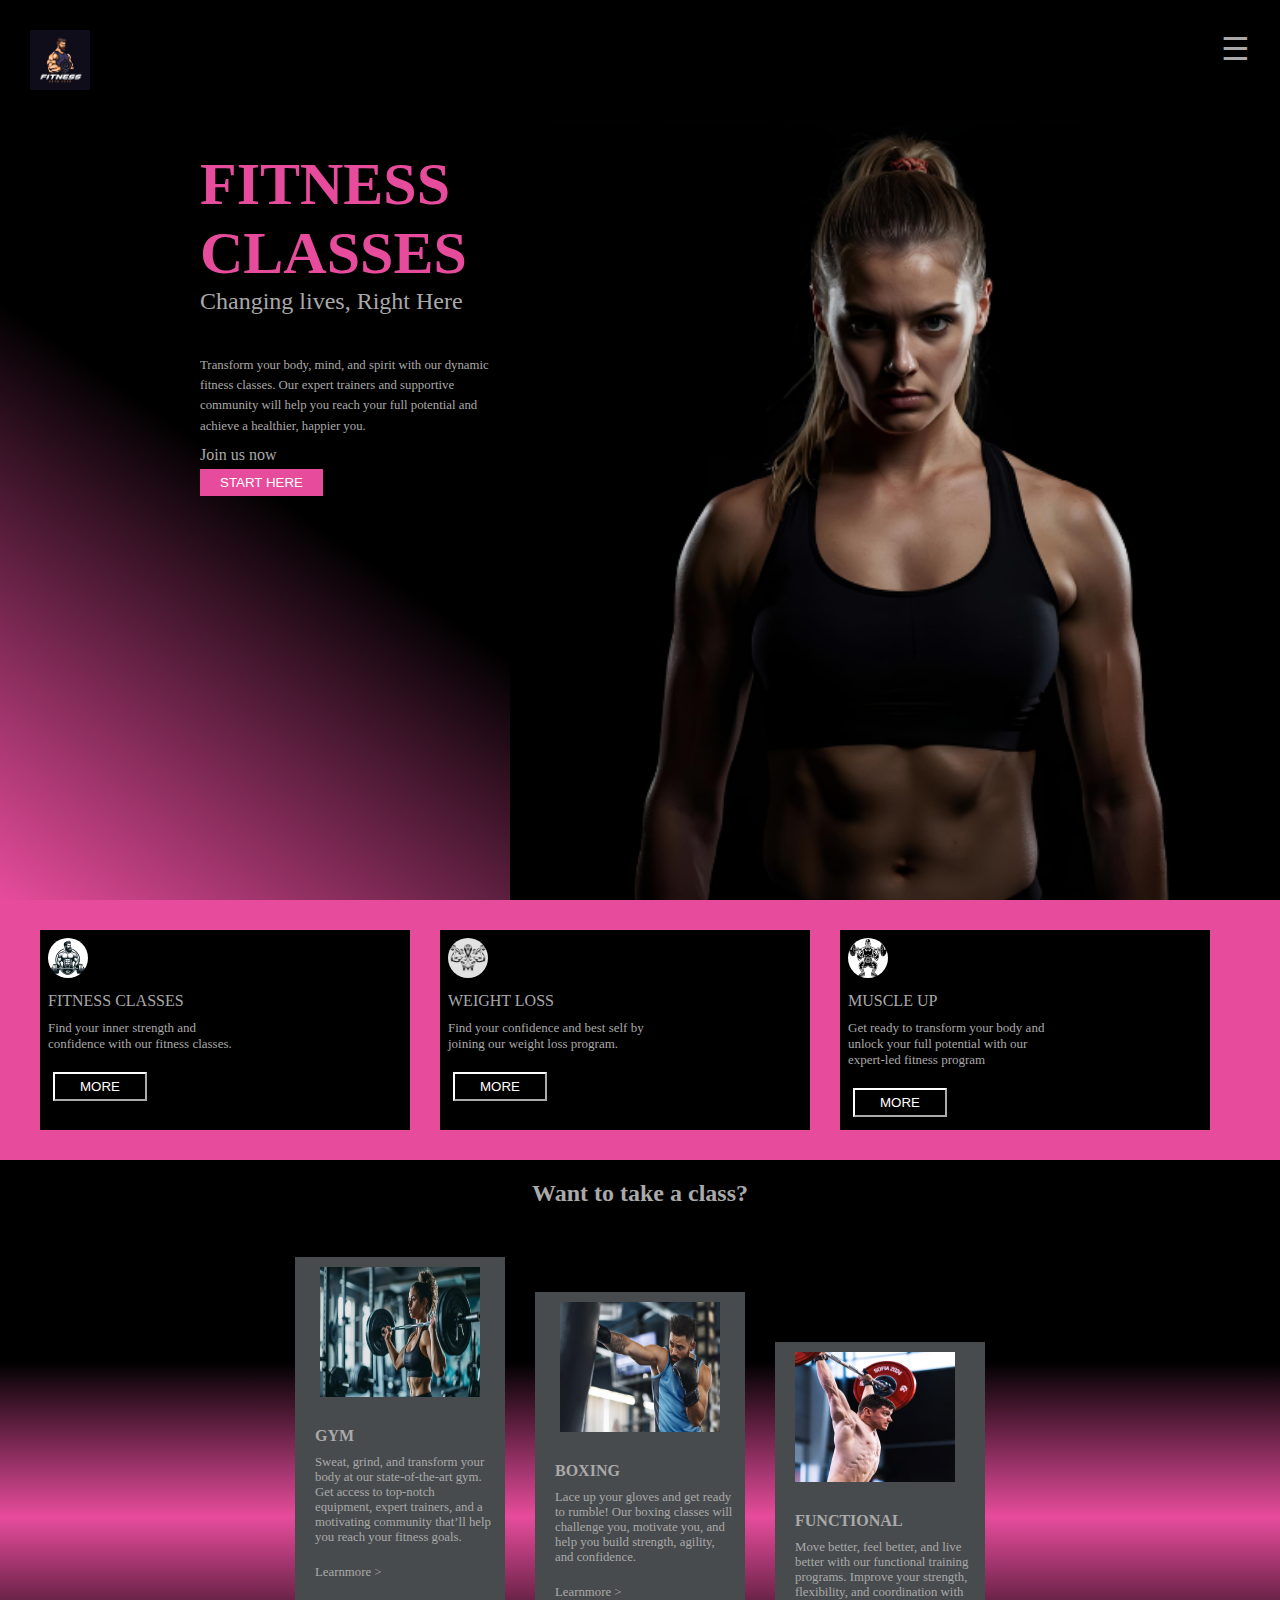
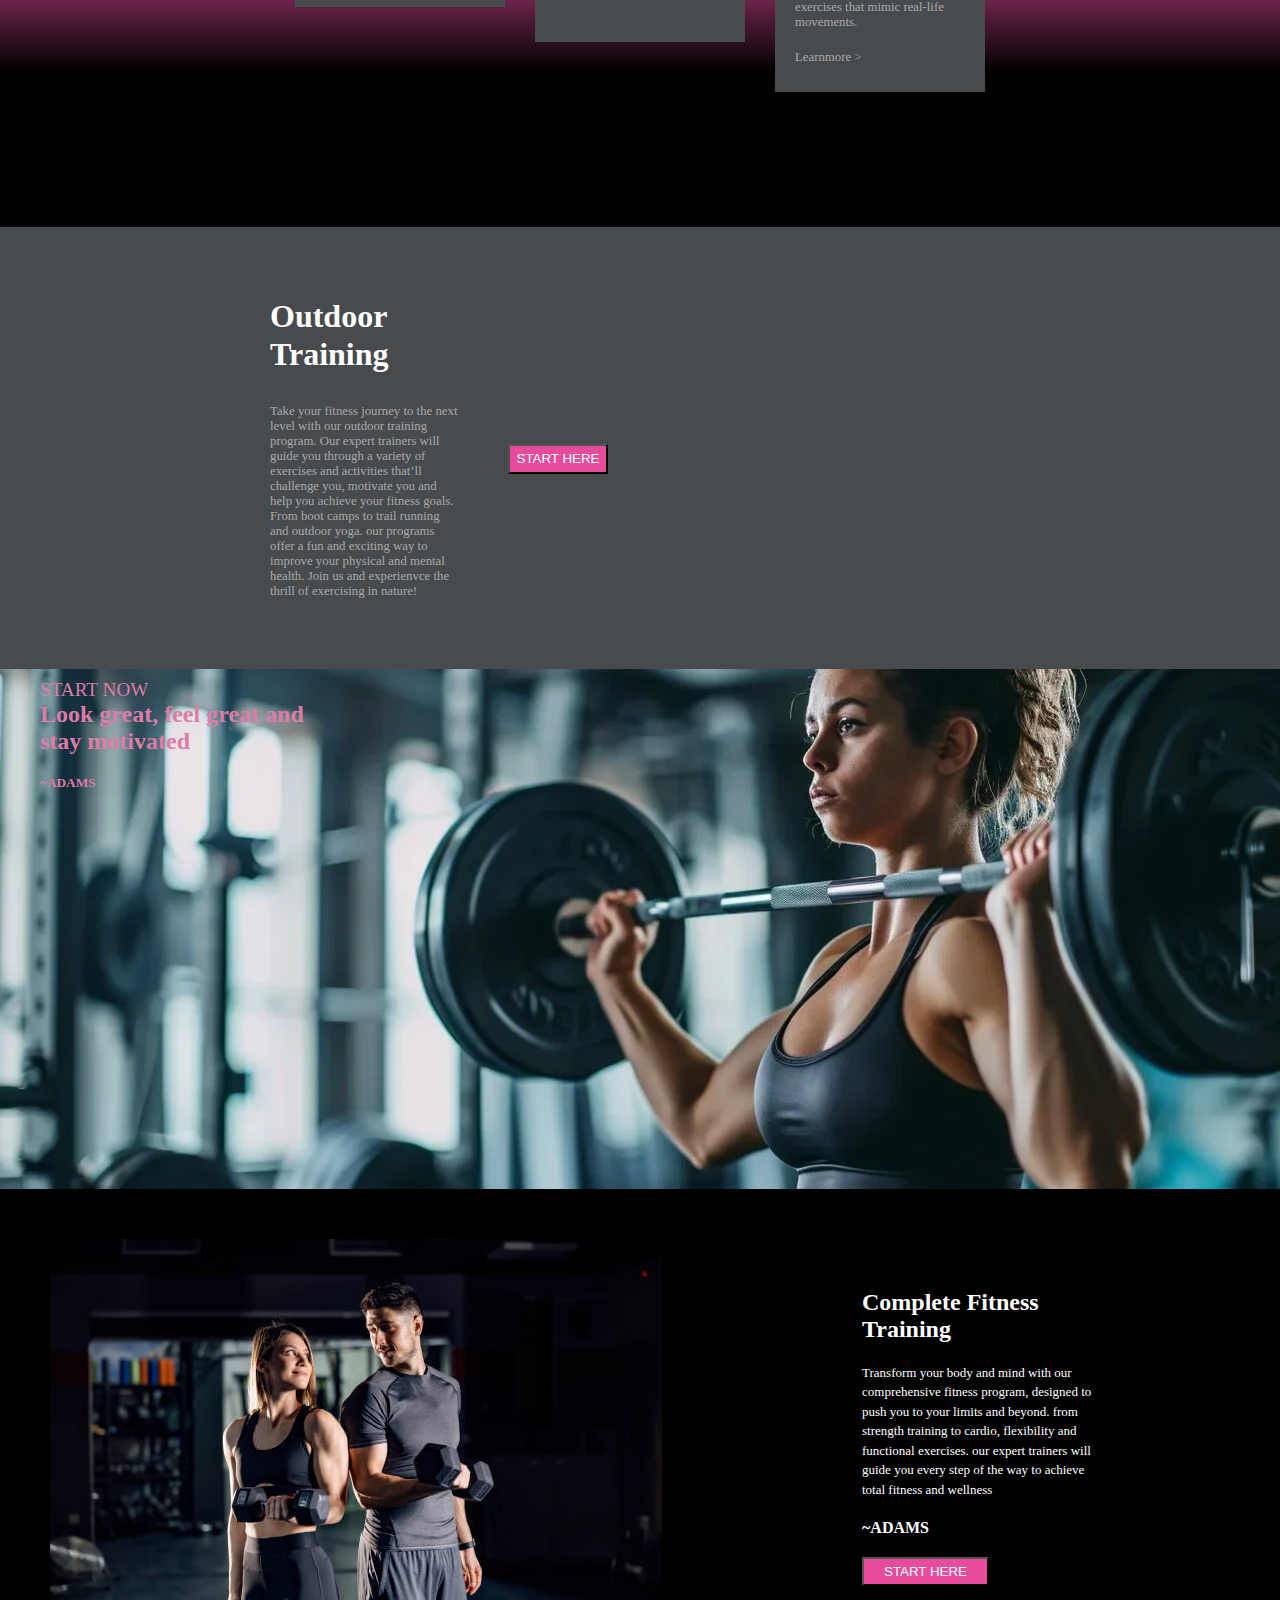
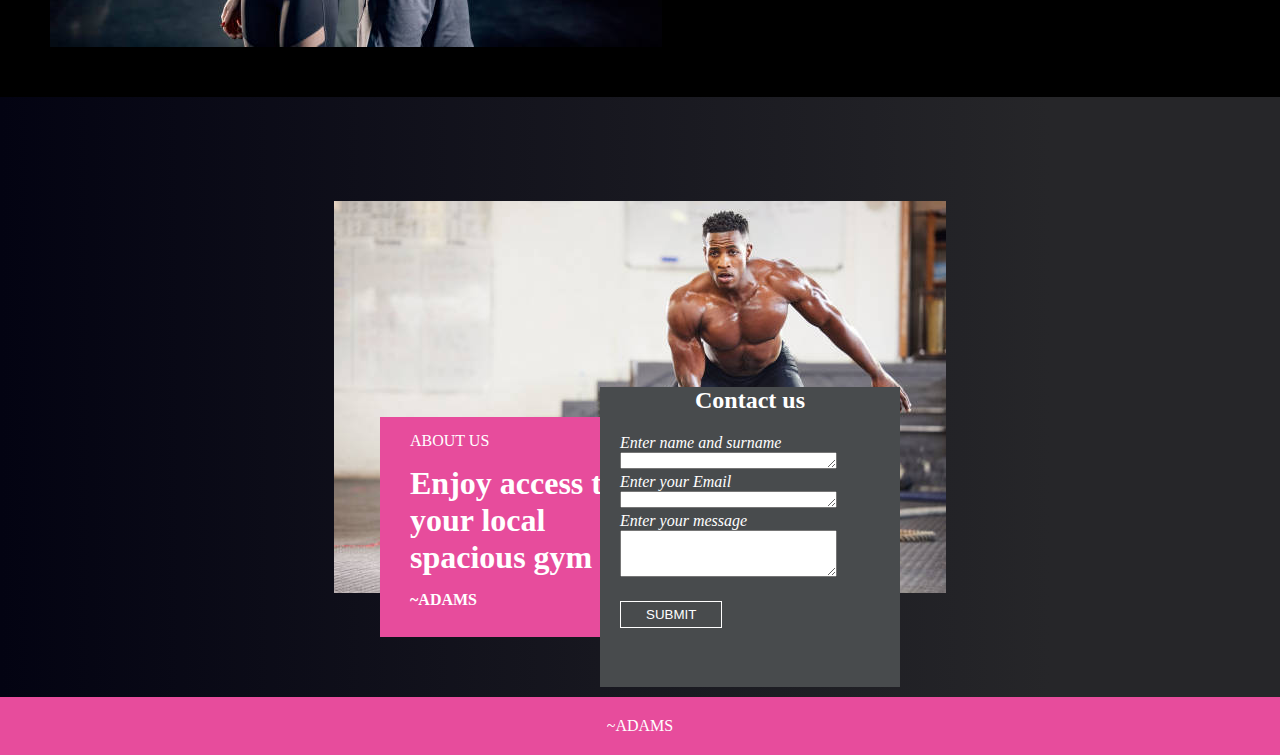
<file: index.html>
<!DOCTYPE html>
<html lang="en">
<head>
    <meta charset="UTF-8">
    <meta name="viewport" content="width=device-width, initial-scale=1.0">
    <title>Gym Website</title>
    <link rel="stylesheet" href="style.css">
</head>
<body>
    <!-- This is for the header -->
    <header> 
            <div class="logo"> <img src="images/gym.png" alt="Gym Logo" > <span >&#9776;</span> </div>
        <div class="allin">
      <div class="container">
          <div class="firstheader">
        <div class="headbody"> <h1>FITNESS CLASSES </h1>
        <h2>Changing lives, Right Here</h2>
         <span class="aboutus"> Transform your body, mind, and spirit with our dynamic fitness classes.
         Our expert trainers and supportive community will help you reach your full potential and achieve a healthier, 
         happier you.</span></div>
        
        <article class="firsttext">
            Join us now
        </article>
    <button>START HERE</button>
    </div>  <img src="images/gymlady.png" alt="Gym Goer"></div>
        </div>
    </header>

    <!-- This is for the body article -->
    <article class="bodyarticle"> 
        <div class="firstarticle"> <img src="images/firstgymlogo.png">
        <h4> FITNESS CLASSES </h4>
    <span>Find your inner strength and confidence with our fitness classes. </span>
<button>MORE</button></div>
    <div class="secondarticle"> <img src="images/secondgymlogo.png">
        <h4> WEIGHT LOSS </h4>
    <span>Find your confidence and best self by joining our weight loss program. </span>
<button>MORE</button></div>
 <div class="thirdarticle"> <img src="images/thirdgymlogo.png">
        <h4>MUSCLE UP </h4>
    <span>Get ready to transform your body and unlock your full potential with our expert-led fitness program </span>
<button>MORE</button></div>
    </article>

    <!-- This is the area for the classes -->
    <h2 class="fresh2"> 
        Want to take a class? 
    </h2>
    <article class="learnarticle">
        <div class="firstlearn"> <img src="images/womanlifting.png">
        <h4>GYM</h4> <article>Sweat, grind, and transform your body at our state-of-the-art gym. Get access to top-notch equipment, 
            expert trainers, and a motivating community that’ll help you reach your fitness goals.</article>
            <a href="">Learnmore > </a> 
    </div>

    <div class="secondlearn"> <img src="images/manboxing.png">
        <h4>BOXING</h4>
         <article>Lace up your gloves and get ready to rumble! Our boxing classes will challenge you, motivate you, and help you build strength, agility, and confidence.
        </article>
            <a href="">Learnmore > </a> 
    </div>
    <div class="thirdlearn"> <img src="images/manlifting.png">
        <h4>FUNCTIONAL </h4>
         <article>Move better, feel better, and live better with our functional training programs. Improve your strength, flexibility, and coordination with exercises that mimic real-life movements.
        </article>
           <a href="">Learnmore > </a> 
    </div>
    </article>

    <!-- This is for the outdoor training session  -->

    <article class="outdoorarticle">
        <h2>Outdoor Training</h2><div class="container">
        <span> Take your fitness journey to the next level with our outdoor training program. Our expert trainers will guide you through
            a variety of exercises and activities that’ll challenge you, motivate you and help you achieve your fitness goals. 
            From boot camps to trail running and outdoor yoga. our programs offer a fun and exciting way to improve your physical and mental
            health. Join us and experienvce the thrill of exercising in nature! 
        </span>
        <button> START HERE </button></div>
    </article>

    <!-- This is for the start area  -->
    <div class="start2"> <div class="allimg">
       <div class="start"><span> START NOW </span>
    <h2>Look great, feel great and stay motivated </h2>
<h5>~ADAMS </h5></div> 
    </div>
    </div>

    <!-- This is the complete fitness Area -->

    <div class="completearea">
        <img src="images/manandwoman.png"> <div class="container">
        <span><h2>Complete Fitness Training </h2>
        <h6>Transform your body and mind with our comprehensive fitness program, designed to push you to your limits and beyond. from strength training to cardio, flexibility and functional exercises. our expert trainers will guide you
    every step of the way to achieve total fitness and wellness </h6></span>
    <h4>~ADAMS</h4>
    <button>START HERE </button></div>
    </div>

    <!-- This is the about us area -->
    <div class="firstfotter">
        <img src="images/completearea.png">
        <div class="aboutus2">
            <span>ABOUT US </span> <h3>Enjoy access to your local spacious gym </h3>
            <h4>~ADAMS</h4>
        </div>
        <address> <h2>Contact us </h2>
            <label for="names">Enter name and surname </label>
        <textarea name="names" id="names" rows="1" cols="25"> </textarea><br>

        <label for="email">Enter your Email </label>
        <textarea name="email" id="email" rows="1" cols="25"> </textarea><br>

        <label for="message">Enter your message </label>
        <textarea name="message" id="message" rows="3" cols="25"> </textarea><br>
        <button>SUBMIT</button>
    </address>
    </div>
    <footer> ~ADAMS </footer>
</body>
</html>
</file>
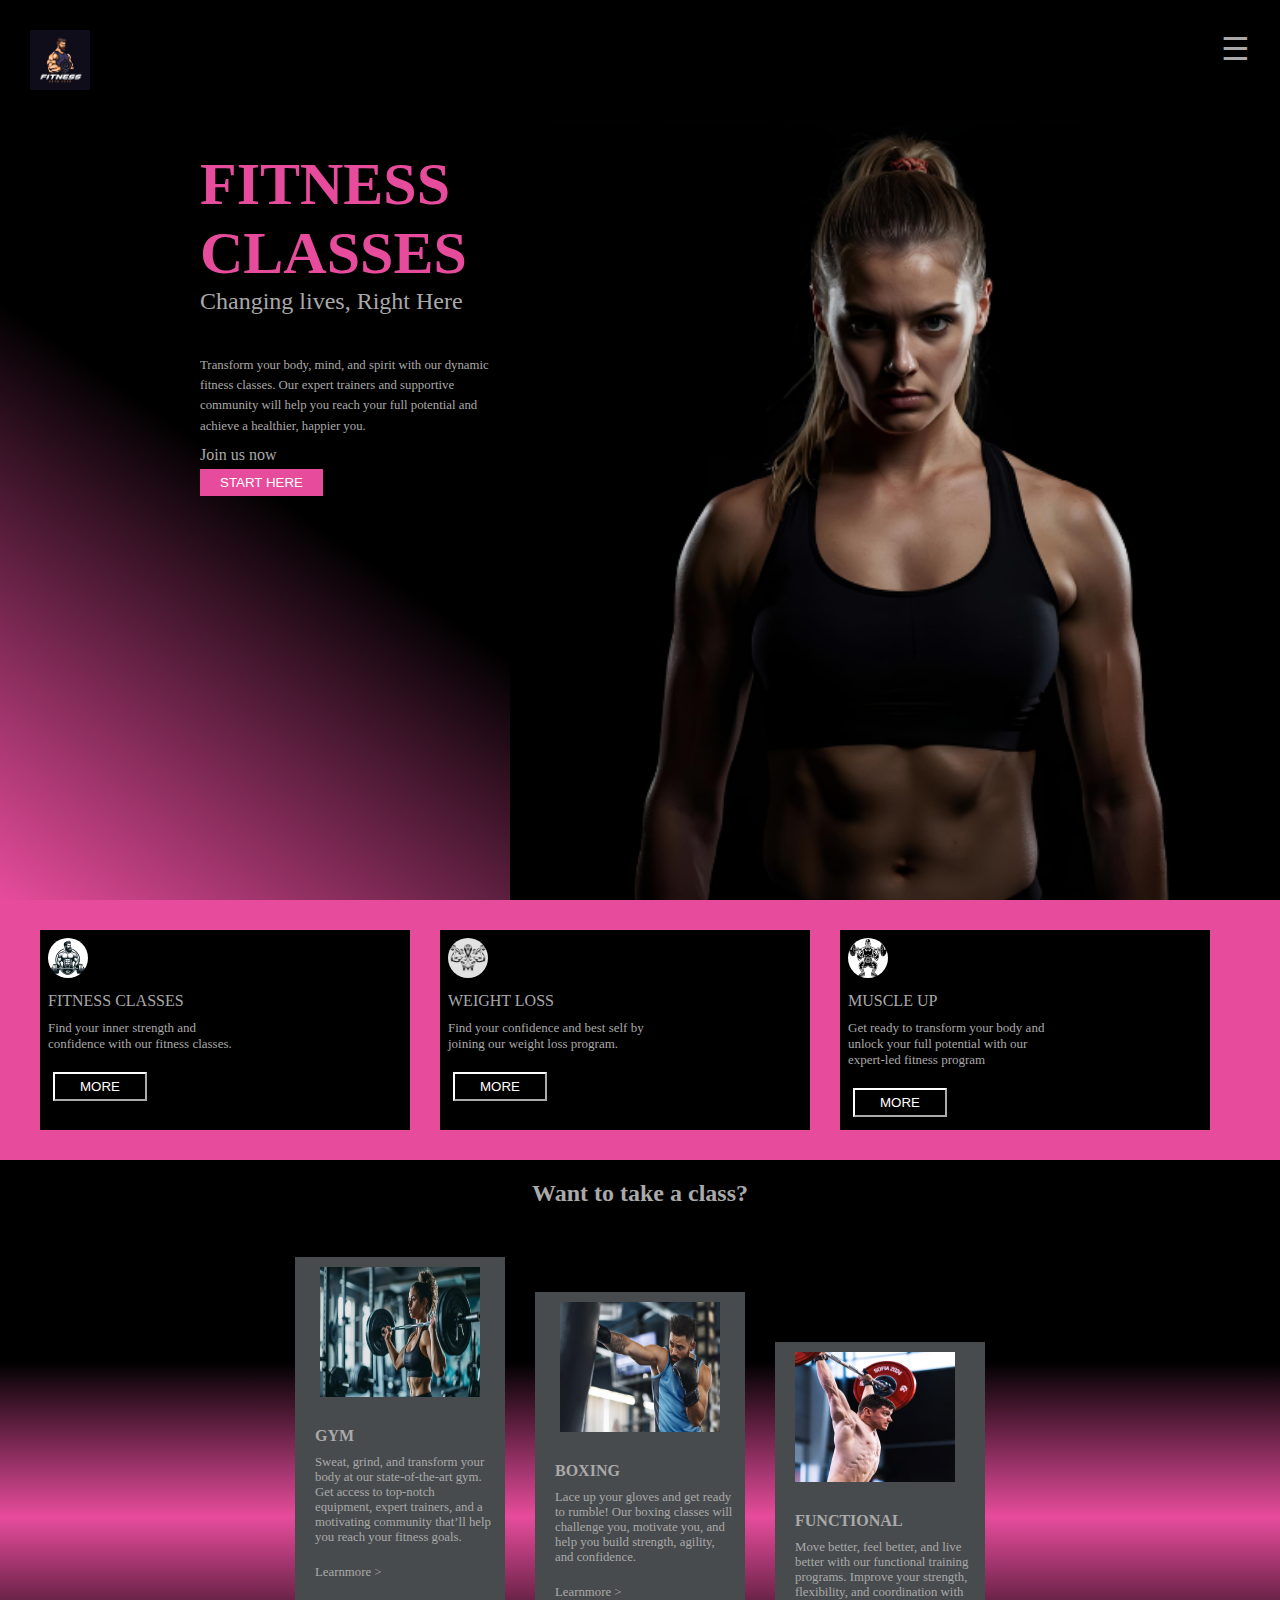
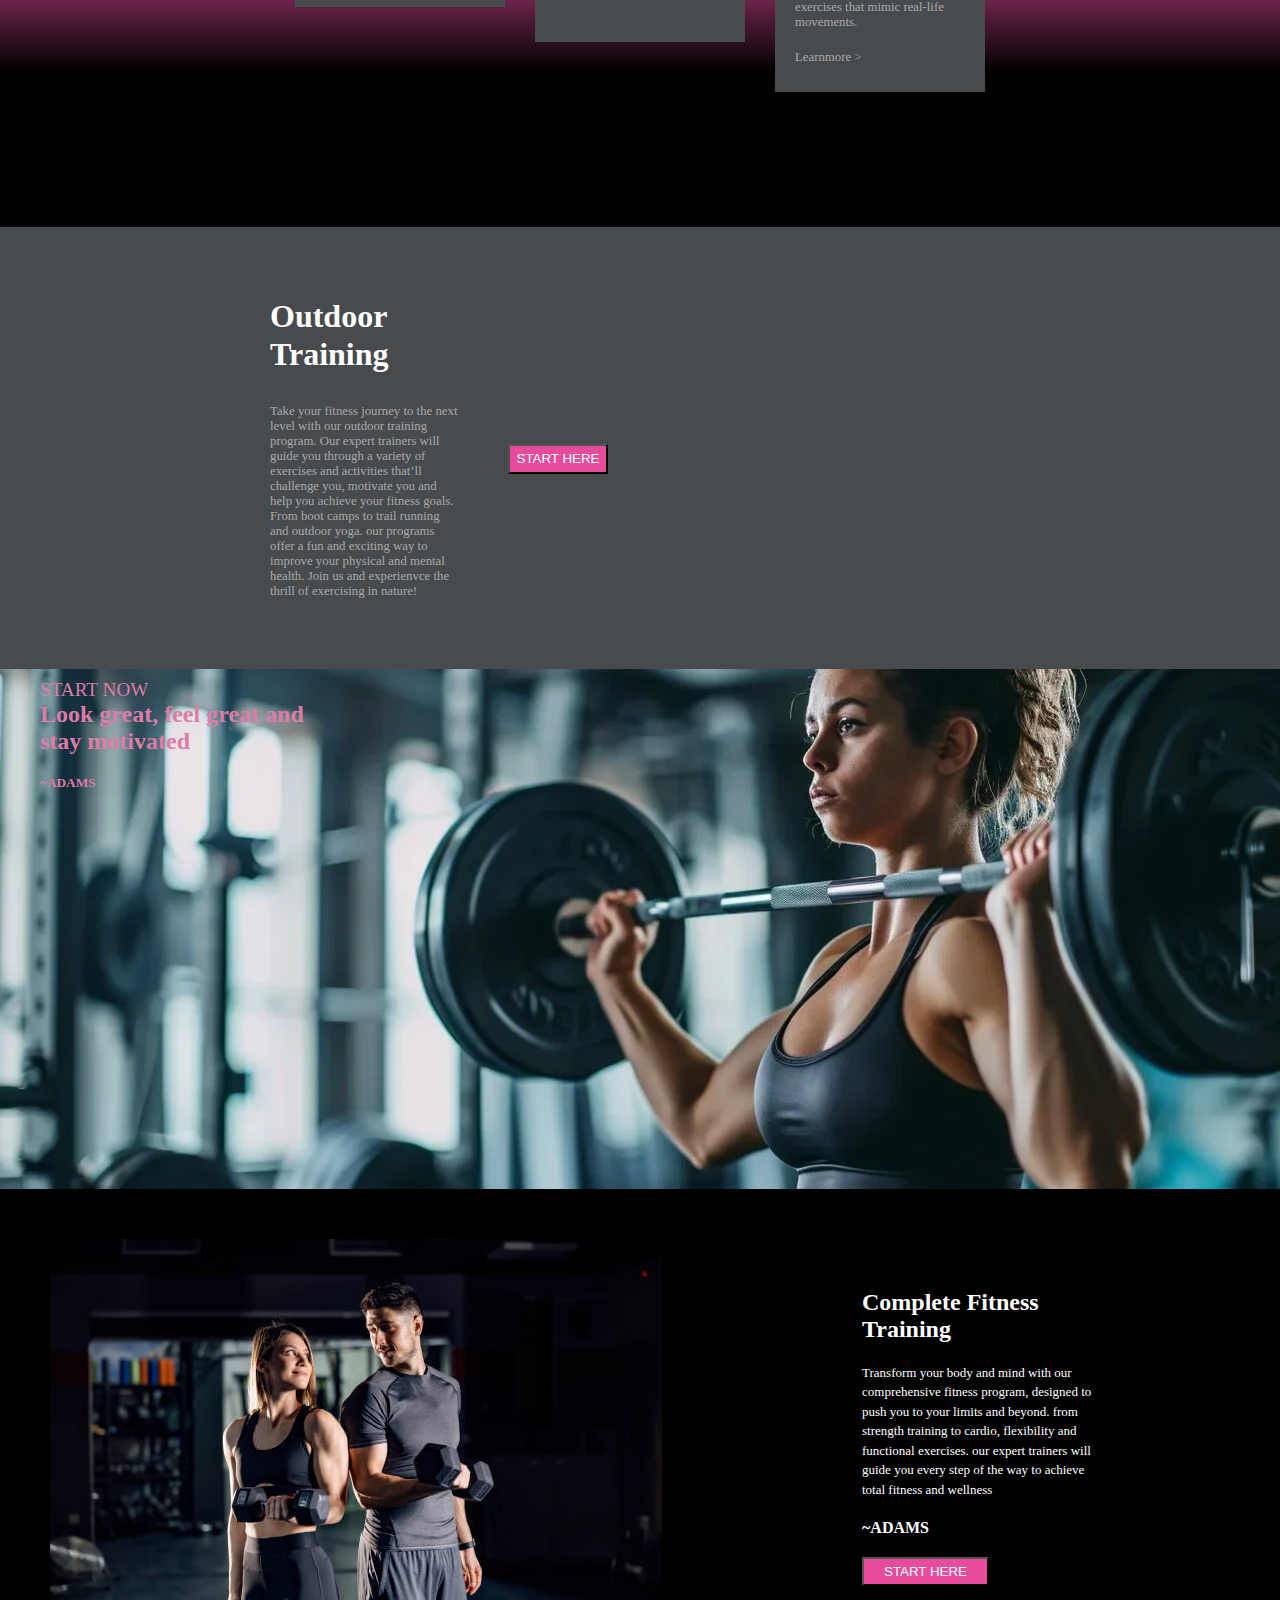
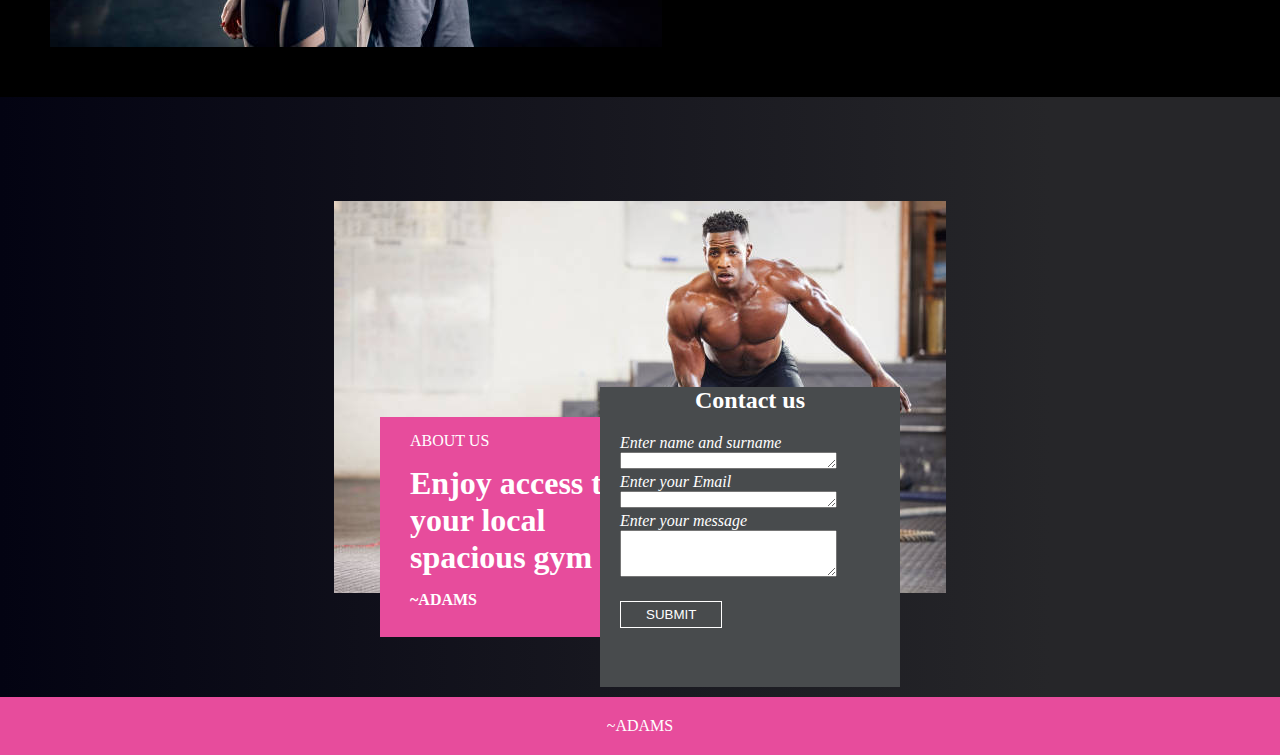
<file: gym.html>
<!DOCTYPE html>
<html lang="en">
<head>
    <meta charset="UTF-8">
    <meta name="viewport" content="width=device-width, initial-scale=1.0">
    <title>Gym Website</title>
    <link rel="stylesheet" href="gym.css">
</head>
<body>
    <!-- This is for the header -->
    <header> 
            <div class="logo"> <img src="images/gym.png" alt="Gym Logo" > <span >&#9776;</span> </div>
        <div class="allin">
      <div class="container">
          <div class="firstheader">
        <div class="headbody"> <h1>FITNESS CLASSES </h1>
        <h2>Changing lives, Right Here</h2>
         <span class="aboutus"> Transform your body, mind, and spirit with our dynamic fitness classes.
         Our expert trainers and supportive community will help you reach your full potential and achieve a healthier, 
         happier you.</span></div>
        
        <article class="firsttext">
            Join us now
        </article>
    <button>START HERE</button>
    </div>  <img src="images/gymlady.png" alt="Gym Goer"></div>
        </div>
    </header>

    <!-- This is for the body article -->
    <article class="bodyarticle"> 
        <div class="firstarticle"> <img src="images/firstgymlogo.png">
        <h4> FITNESS CLASSES </h4>
    <span>Find your inner strength and confidence with our fitness classes. </span>
<button>MORE</button></div>
    <div class="secondarticle"> <img src="images/secondgymlogo.png">
        <h4> WEIGHT LOSS </h4>
    <span>Find your confidence and best self by joining our weight loss program. </span>
<button>MORE</button></div>
 <div class="thirdarticle"> <img src="images/thirdgymlogo.png">
        <h4>MUSCLE UP </h4>
    <span>Get ready to transform your body and unlock your full potential with our expert-led fitness program </span>
<button>MORE</button></div>
    </article>

    <!-- This is the area for the classes -->
    <h2 class="fresh2"> 
        Want to take a class? 
    </h2>
    <article class="learnarticle">
        <div class="firstlearn"> <img src="images/womanlifting.png">
        <h4>GYM</h4> <article>Sweat, grind, and transform your body at our state-of-the-art gym. Get access to top-notch equipment, 
            expert trainers, and a motivating community that’ll help you reach your fitness goals.</article>
            <a href="">Learnmore > </a> 
    </div>

    <div class="secondlearn"> <img src="images/manboxing.png">
        <h4>BOXING</h4>
         <article>Lace up your gloves and get ready to rumble! Our boxing classes will challenge you, motivate you, and help you build strength, agility, and confidence.
        </article>
            <a href="">Learnmore > </a> 
    </div>
    <div class="thirdlearn"> <img src="images/manlifting.png">
        <h4>FUNCTIONAL </h4>
         <article>Move better, feel better, and live better with our functional training programs. Improve your strength, flexibility, and coordination with exercises that mimic real-life movements.
        </article>
           <a href="">Learnmore > </a> 
    </div>
    </article>

    <!-- This is for the outdoor training session  -->

    <article class="outdoorarticle">
        <h2>Outdoor Training</h2><div class="container">
        <span> Take your fitness journey to the next level with our outdoor training program. Our expert trainers will guide you through
            a variety of exercises and activities that’ll challenge you, motivate you and help you achieve your fitness goals. 
            From boot camps to trail running and outdoor yoga. our programs offer a fun and exciting way to improve your physical and mental
            health. Join us and experienvce the thrill of exercising in nature! 
        </span>
        <button> START HERE </button></div>
    </article>

    <!-- This is for the start area  -->
    <div class="start2"> <div class="allimg">
       <div class="start"><span> START NOW </span>
    <h2>Look great, feel great and stay motivated </h2>
<h5>~ADAMS </h5></div> 
    </div>
    </div>

    <!-- This is the complete fitness Area -->

    <div class="completearea">
        <img src="images/manandwoman.png"> <div class="container">
        <span><h2>Complete Fitness Training </h2>
        <h6>Transform your body and mind with our comprehensive fitness program, designed to push you to your limits and beyond. from strength training to cardio, flexibility and functional exercises. our expert trainers will guide you
    every step of the way to achieve total fitness and wellness </h6></span>
    <h4>~ADAMS</h4>
    <button>START HERE </button></div>
    </div>

    <!-- This is the about us area -->
    <div class="firstfotter">
        <img src="images/completearea.png">
        <div class="aboutus2">
            <span>ABOUT US </span> <h3>Enjoy access to your local spacious gym </h3>
            <h4>~ADAMS</h4>
        </div>
        <address> <h2>Contact us </h2>
            <label for="names">Enter name and surname </label>
        <textarea name="names" id="names" rows="1" cols="25"> </textarea><br>

        <label for="email">Enter your Email </label>
        <textarea name="email" id="email" rows="1" cols="25"> </textarea><br>

        <label for="message">Enter your message </label>
        <textarea name="message" id="message" rows="3" cols="25"> </textarea><br>
        <button>SUBMIT</button>
    </address>
    </div>
    <footer> ~ADAMS </footer>
</body>
</html>
</file>
<file: style.css>
*{
    margin: 0;
    padding: 0;
    box-sizing: border-box;
}
 @font-face {
        font-family: Roboto;
        src: url("fonts/Roboto-Regular-webfont.woff"); 
      
    }  

body{
    background-color: lightgrey;
    color: darkgray;
}
header{
height: 900px;
background-image: linear-gradient(to bottom left , black, black, black, #E74C9C );

}
.logo{
    display: flex;
    padding: 30px;
    justify-content: space-between;
}
.logo img{
height: 60px;
width: 60px;
}
.logo > span{
    font-size: xx-large;

}
header .container{
    display: flex;
}
header  h1{
    color: #E74C9C;
    font-weight: bolder;
    font-size: 60px;
    width: 350px;
}
header h2{
    padding-bottom: 40px;
    font-weight: lighter;
}

.firstheader{
    padding: 30px 0 ;
    width: 310px;
}
header  .aboutus{
    width: 20px ;
  line-height: 1.5;
  
}

.firsttext{
    padding: 10px 0 5px  ;
}
header  button{
    padding: 6px 20px 6px 20px;
    background-color: #E74C9C;
    border: none;
    color: white;
}
header img{
    height: 780px;
    width: 900px;
}
 
/* this is the body design  */

.bodyarticle{
    background-color: #E74C9C;
    display: flex;
    padding: 30px 40px;
    height: 260px;
    justify-content: center;
}
.bodyarticle .firstarticle img{
    width: 40px;
    height: auto;
    border-radius: 30px;
}
.bodyarticle .firstarticle{
background-color: black;
width: 400px;
height: 200px;
margin-right: 30px;
padding: 8px;
}
.bodyarticle .firstarticle h4{
    font-weight:lighter ;
    padding: 10px 0 ;
}
.bodyarticle .firstarticle span{
    font-size: small;
    display: block;
    width: 200px;
}
.bodyarticle .firstarticle button{
    margin: 20px 5px ;
    padding: 5px 25px ;
    background-color: black;
    color: white;
    border-color: white;
   
}

.bodyarticle .secondarticle img{
 width: 40px;
    height: auto;
    border-radius: 30px;
}

.bodyarticle .secondarticle{
background-color: black;
width: 400px;
height: 200px;
margin-right: 30px;
padding: 8px;
}

.bodyarticle .secondarticle h4{
    font-weight:lighter ;
    padding: 10px 0 ;
}
.bodyarticle .secondarticle span{
    font-size: small;
    display: block;
    width: 200px;
}

.bodyarticle .secondarticle button{
    margin: 20px 5px ;
    padding: 5px 25px ;
    background-color: black;
    color: white;
    border-color: white;
   
}
.bodyarticle .thirdarticle img{
    width: 40px;
    height: 40px;
    border-radius: 30px;
}

.bodyarticle .thirdarticle{
background-color: black;
width: 400px;
height: 200px;
margin-right: 30px;
padding: 8px;
}
.bodyarticle .thirdarticle h4{
    font-weight:lighter ;
    padding: 10px 0 ;
}
.bodyarticle .thirdarticle span{
    font-size: small;
    display: block;
    width: 200px;
}
.bodyarticle .thirdarticle button{
    margin: 20px 5px ;
    padding: 5px 25px ;
    background-color: black;
    color: white;
    border-color: white;
   
}

.fresh2{
    background-color: black;
    display: flex;
    justify-content: center;
    padding-top: 20px;
}
/* this is the area for the classes */

.learnarticle{
   padding: 50px;
   display: flex;
    background-image: linear-gradient( to  bottom , black, black, #E74C9C , black, black) ;
    justify-content: center;
}

.firstlearn img{
    width: 200px;
    height: 150px;
    margin: auto;
    display: block;
    padding: 10px 20px;
}
.firstlearn{
    width: 210px;
    height: 350px;
    background-color: #484B4D;
    display: block;
}
.firstlearn h4{
    
    padding: 20px 20px 10px;
}
.firstlearn article{
    padding: 0 20px ;
    font-size: 80%;
    width: 220px;
}
.firstlearn a{
    padding: 20px ;
    display: block;
    
}
 a{
    text-decoration: none;
    color: darkgray;
    font-size: 80%;
}
a:hover{
    text-decoration: underline;
}

.secondlearn img{
    width: 200px;
    height: 150px;
    margin: auto;
    display: block;
    padding: 10px 20px;
}
.secondlearn{
    width: 210px;
    height: 350px;
    background-color: #484B4D;
    display: block;
    margin: 35px 30px;
}
.secondlearn h4{
    
    padding: 20px 20px 10px;
}
.secondlearn article{
    padding: 0 20px ;
    font-size: 80%;
    width: 220px;
}
.secondlearn a{
    padding: 20px ;
    display: block;
    
}

.thirdlearn img{
    width: 200px;
    height: 150px;
    display: block;
    padding: 10px 20px;
}
.thirdlearn{
    width: 210px;
    height: 350px;
    background-color: #484B4D;
    display: block;
    margin: 85px 0;
}
.thirdlearn h4{
    
    padding: 20px 20px 10px;
}
.thirdlearn article{
    padding: 0 20px ;
    font-size: 80%;
    width: 220px;
}
.thirdlearn a{
    padding: 20px ;
    display: block;
    
}

.outdoorarticle{
    background-color: #484B4D;
    padding: 70px;
}
.outdoorarticle h2{
    display: flex;
    width: 80px;
    margin: 0 200px 30px;
    color: white;
    font-size: xx-large;
    line-height: 120%;
}
.container{
    display: flex;
    margin-left: 200px;
}
.container span{
    width: 20%;
    font-size: 80%;

}
.outdoorarticle .container button{
    background-color: #E74C9C;
    color: white;
    width: 100px;
    height: 30px;
    box-shadow: none;
    margin: 40px 50px;
}

.start {
height: 500px; 
width: 300px;
color: #DE7CA7;
}
 .allimg {background-image: url(images/womanlifting.png) , url(images/womanlifting.png);
  background-position: 0 , right ;
  background-repeat: repeat , no-repeat;
  padding : 10px 40px;

}
.start h5{
    padding: 20px 0;
}
.start span{
    font-size: larger;
}
.completearea{
    display: flex;
    background: black;
    color: white;
  padding: 50px; 
}
.completearea .container {
    display: inline;
    padding-top: 50px ;
}
.completearea span h2 {
    font-size: x-large;
    width: 180px;
}
.completearea span h6{
    font-size: small;
    line-height: 150%;
    width: 240px;
    padding: 20px 0;
    font-weight: lighter;
}
.completearea  h4{
    padding-bottom: 20px;
}
.completearea button{
    background-color: #E74C9C;
    color: white;
    padding: 5px 20px;
}
.firstfotter{
  color: white;
    background: #030312;
background: linear-gradient(90deg, rgba(3, 3, 18, 1) 0%, rgba(38, 38, 41, 1) 82%);
    position: relative;
    height: 600px;
    display: flex;
    
}
.firstfotter img{
    display: block;
    margin: auto;
    
}
.firstfotter .aboutus2{
    background-color: #E74C9C;
    height: 220px;
    width: 300px;
    padding: 15px 30px;
    position: absolute;
    bottom: 30px;
    left: 380px;
    bottom: 60px;
    
}
.firstfotter .aboutus2 h3{
font-size: xx-large;
width: 250px;
padding: 15px 0 ;
}

address{
    background-color: #484B4D;
    height: 300px;
    width: 300px;
    position: absolute;
    bottom: 10px;
    right: 380px;
   
}
address h2{
    display: flex;
    justify-content: center;
    font-style: normal;
    padding: 0 0 20px ;
}
address label{
    padding: 20px;
}
address textarea{
    margin-left: 20px;
}
address button{
    margin: 20px;
    background-color: #484B4D;
    padding: 5px 25px;
    border: 1px solid white;
    color: white;
}

footer{
    background-color: #E74C9C;
    color: white;
    padding: 20px;
   display: flex;
   justify-content: center;
}

/* for tablet view  */
@media screen and (max-width: 1024px) and (min-width: 680px){
 header{
    height: auto;
    padding: 20px;
 }
 header .container{
     flex-direction: row;
    justify-content: space-between;
    align-items: center;
    padding: 20px;
 }
    header img {
    width: 300px;
    height: 200px ;
}

.bodyarticle{
    display: flex;
    justify-content: center;
}
.outdoorarticle span {
    width: 300px;
}
.start{
    height: 500px; 
    width: 300px;
    color: #DE7CA7;
}
.allimg {background-image: url(images/womanlifting.png) ;
  background-position:  right ;
  background-repeat: no-repeat;
  padding : 10px 40px;

}
.completearea img{
    width: 350px;
}




.firstfotter img{
    display: block;
    margin: auto;
    }
.firstfotter .aboutus2{
    background-color: #E74C9C;
    height: 220px;
    width: 300px;
    padding: 15px 30px;
    position: absolute;
    left: 50px;
    bottom: 30px;
    
}


address{
    background-color: #484B4D;
    height: 300px;
    width: 300px;
    position: absolute;
    bottom: 2px;
    right: 50px;  
}
}



/* for mobile view  */
@media only screen and (max-width: 600px){
     header{
    height: auto;
    display: flex;
    flex-direction: column;
 }

 .logo{
    display: flex;
    padding: 40px;
    justify-content: space-between;
}

header .container{
    display: flex;
    flex-direction: column;
    width: 100px;
    margin-left: 40px ;
}
header .container img {
    width: 200px;
    height: 150px;
}
 header .firstheader h1{
    font-size: x-large;
    margin-top: -45px;
 }
    header .container h2{
        font-size: large;
        padding-bottom: 20px;
    }
    header .container .aboutus{
        width: 20px;
        font-size: x-small;
        line-height: normal;
    }
    

    .bodyarticle{
    background-color: #E74C9C;
    display: flex;
    padding: 30px 40px;
    height: 760px;
    justify-content: center;
    flex-direction: column;


}
.bodyarticle .firstarticle{
background-color: black;
width: 400px;
height: 200px;
margin-bottom: 30px;
margin-top: -40px;
padding: 8px;
}

.bodyarticle .secondarticle{
background-color: black;
width: 400px;
height: 200px;
margin-bottom: 30px;
padding: 8px;
}

.bodyarticle .thirdarticle{
background-color: black;
width: 400px;
height: 200px;
margin-bottom: 30px;
padding: 8px;
}

.learnarticle{
   padding: 50px;
   display: flex;
    flex-direction: column;
}

.thirdlearn{
    margin-top: -15px;
}


.outdoorarticle{
    padding: 40px;
    margin-left: -55px;
}
.outdoorarticle .container span{
    width: 150px;
    font-size: 80%;
    margin-left: -45px;

}
.outdoorarticle .container button{
    background-color: #E74C9C;
    color: white;
    width: 150px;
    height: 30px;
    box-shadow: none;
    margin: 40px 50px;
}

.allimg {background-image: url(images/womanlifting.png) ;
  background-position:  center ;
  background-repeat: no-repeat;
  padding : 10px 30px;
}
.completearea{
    display: flex;
    background: black;
    color: white;
  padding: 50px; 
  flex-direction: column;
}
.completearea .container {
   margin-left: 40px;
}


.firstfotter .aboutus2{
    position: absolute;
    top: 3px;
    left: 4px;
   
}

address{
    position: absolute;
    bottom: 0px;
    right: 2px;  
}

.firstfotter img{
    width: 480px;
    height: auto;
}
}
</file>
<file: gym.css>
*{
    margin: 0;
    padding: 0;
    box-sizing: border-box;
}
 @font-face {
        font-family: Roboto;
        src: url("fonts/Roboto-Regular-webfont.woff"); 
      
    }  

body{
    background-color: lightgrey;
    color: darkgray;
}
header{
height: 900px;
background-image: linear-gradient(to bottom left , black, black, black, #E74C9C );

}
.logo{
    display: flex;
    padding: 30px;
    justify-content: space-between;
}
.logo img{
height: 60px;
width: 60px;
}
.logo > span{
    font-size: xx-large;

}
header .container{
    display: flex;
}
header  h1{
    color: #E74C9C;
    font-weight: bolder;
    font-size: 60px;
    width: 350px;
}
header h2{
    padding-bottom: 40px;
    font-weight: lighter;
}

.firstheader{
    padding: 30px 0 ;
    width: 310px;
}
header  .aboutus{
    width: 20px ;
  line-height: 1.5;
  
}

.firsttext{
    padding: 10px 0 5px  ;
}
header  button{
    padding: 6px 20px 6px 20px;
    background-color: #E74C9C;
    border: none;
    color: white;
}
header img{
    height: 780px;
    width: 900px;
}
 
/* this is the body design  */

.bodyarticle{
    background-color: #E74C9C;
    display: flex;
    padding: 30px 40px;
    height: 260px;
    justify-content: center;
}
.bodyarticle .firstarticle img{
    width: 40px;
    height: auto;
    border-radius: 30px;
}
.bodyarticle .firstarticle{
background-color: black;
width: 400px;
height: 200px;
margin-right: 30px;
padding: 8px;
}
.bodyarticle .firstarticle h4{
    font-weight:lighter ;
    padding: 10px 0 ;
}
.bodyarticle .firstarticle span{
    font-size: small;
    display: block;
    width: 200px;
}
.bodyarticle .firstarticle button{
    margin: 20px 5px ;
    padding: 5px 25px ;
    background-color: black;
    color: white;
    border-color: white;
   
}

.bodyarticle .secondarticle img{
 width: 40px;
    height: auto;
    border-radius: 30px;
}

.bodyarticle .secondarticle{
background-color: black;
width: 400px;
height: 200px;
margin-right: 30px;
padding: 8px;
}

.bodyarticle .secondarticle h4{
    font-weight:lighter ;
    padding: 10px 0 ;
}
.bodyarticle .secondarticle span{
    font-size: small;
    display: block;
    width: 200px;
}

.bodyarticle .secondarticle button{
    margin: 20px 5px ;
    padding: 5px 25px ;
    background-color: black;
    color: white;
    border-color: white;
   
}
.bodyarticle .thirdarticle img{
    width: 40px;
    height: 40px;
    border-radius: 30px;
}

.bodyarticle .thirdarticle{
background-color: black;
width: 400px;
height: 200px;
margin-right: 30px;
padding: 8px;
}
.bodyarticle .thirdarticle h4{
    font-weight:lighter ;
    padding: 10px 0 ;
}
.bodyarticle .thirdarticle span{
    font-size: small;
    display: block;
    width: 200px;
}
.bodyarticle .thirdarticle button{
    margin: 20px 5px ;
    padding: 5px 25px ;
    background-color: black;
    color: white;
    border-color: white;
   
}

.fresh2{
    background-color: black;
    display: flex;
    justify-content: center;
    padding-top: 20px;
}
/* this is the area for the classes */

.learnarticle{
   padding: 50px;
   display: flex;
    background-image: linear-gradient( to  bottom , black, black, #E74C9C , black, black) ;
    justify-content: center;
}

.firstlearn img{
    width: 200px;
    height: 150px;
    margin: auto;
    display: block;
    padding: 10px 20px;
}
.firstlearn{
    width: 210px;
    height: 350px;
    background-color: #484B4D;
    display: block;
}
.firstlearn h4{
    
    padding: 20px 20px 10px;
}
.firstlearn article{
    padding: 0 20px ;
    font-size: 80%;
    width: 220px;
}
.firstlearn a{
    padding: 20px ;
    display: block;
    
}
 a{
    text-decoration: none;
    color: darkgray;
    font-size: 80%;
}
a:hover{
    text-decoration: underline;
}

.secondlearn img{
    width: 200px;
    height: 150px;
    margin: auto;
    display: block;
    padding: 10px 20px;
}
.secondlearn{
    width: 210px;
    height: 350px;
    background-color: #484B4D;
    display: block;
    margin: 35px 30px;
}
.secondlearn h4{
    
    padding: 20px 20px 10px;
}
.secondlearn article{
    padding: 0 20px ;
    font-size: 80%;
    width: 220px;
}
.secondlearn a{
    padding: 20px ;
    display: block;
    
}

.thirdlearn img{
    width: 200px;
    height: 150px;
    display: block;
    padding: 10px 20px;
}
.thirdlearn{
    width: 210px;
    height: 350px;
    background-color: #484B4D;
    display: block;
    margin: 85px 0;
}
.thirdlearn h4{
    
    padding: 20px 20px 10px;
}
.thirdlearn article{
    padding: 0 20px ;
    font-size: 80%;
    width: 220px;
}
.thirdlearn a{
    padding: 20px ;
    display: block;
    
}

.outdoorarticle{
    background-color: #484B4D;
    padding: 70px;
}
.outdoorarticle h2{
    display: flex;
    width: 80px;
    margin: 0 200px 30px;
    color: white;
    font-size: xx-large;
    line-height: 120%;
}
.container{
    display: flex;
    margin-left: 200px;
}
.container span{
    width: 20%;
    font-size: 80%;

}
.outdoorarticle .container button{
    background-color: #E74C9C;
    color: white;
    width: 100px;
    height: 30px;
    box-shadow: none;
    margin: 40px 50px;
}

.start {
height: 500px; 
width: 300px;
color: #DE7CA7;
}
 .allimg {background-image: url(images/womanlifting.png) , url(images/womanlifting.png);
  background-position: 0 , right ;
  background-repeat: repeat , no-repeat;
  padding : 10px 40px;

}
.start h5{
    padding: 20px 0;
}
.start span{
    font-size: larger;
}
.completearea{
    display: flex;
    background: black;
    color: white;
  padding: 50px; 
}
.completearea .container {
    display: inline;
    padding-top: 50px ;
}
.completearea span h2 {
    font-size: x-large;
    width: 180px;
}
.completearea span h6{
    font-size: small;
    line-height: 150%;
    width: 240px;
    padding: 20px 0;
    font-weight: lighter;
}
.completearea  h4{
    padding-bottom: 20px;
}
.completearea button{
    background-color: #E74C9C;
    color: white;
    padding: 5px 20px;
}
.firstfotter{
  color: white;
    background: #030312;
background: linear-gradient(90deg, rgba(3, 3, 18, 1) 0%, rgba(38, 38, 41, 1) 82%);
    position: relative;
    height: 600px;
    display: flex;
    
}
.firstfotter img{
    display: block;
    margin: auto;
    
}
.firstfotter .aboutus2{
    background-color: #E74C9C;
    height: 220px;
    width: 300px;
    padding: 15px 30px;
    position: absolute;
    bottom: 30px;
    left: 380px;
    bottom: 60px;
    
}
.firstfotter .aboutus2 h3{
font-size: xx-large;
width: 250px;
padding: 15px 0 ;
}

address{
    background-color: #484B4D;
    height: 300px;
    width: 300px;
    position: absolute;
    bottom: 10px;
    right: 380px;
   
}
address h2{
    display: flex;
    justify-content: center;
    font-style: normal;
    padding: 0 0 20px ;
}
address label{
    padding: 20px;
}
address textarea{
    margin-left: 20px;
}
address button{
    margin: 20px;
    background-color: #484B4D;
    padding: 5px 25px;
    border: 1px solid white;
    color: white;
}

footer{
    background-color: #E74C9C;
    color: white;
    padding: 20px;
   display: flex;
   justify-content: center;
}

/* for tablet view  */
@media screen and (max-width: 1024px) and (min-width: 680px){
 header{
    height: auto;
    padding: 20px;
 }
 header .container{
     flex-direction: row;
    justify-content: space-between;
    align-items: center;
    padding: 20px;
 }
    header img {
    width: 300px;
    height: 200px ;
}

.bodyarticle{
    display: flex;
    justify-content: center;
}
.outdoorarticle span {
    width: 300px;
}
.start{
    height: 500px; 
    width: 300px;
    color: #DE7CA7;
}
.allimg {background-image: url(images/womanlifting.png) ;
  background-position:  right ;
  background-repeat: no-repeat;
  padding : 10px 40px;

}
.completearea img{
    width: 350px;
}




.firstfotter img{
    display: block;
    margin: auto;
    }
.firstfotter .aboutus2{
    background-color: #E74C9C;
    height: 220px;
    width: 300px;
    padding: 15px 30px;
    position: absolute;
    left: 50px;
    bottom: 30px;
    
}


address{
    background-color: #484B4D;
    height: 300px;
    width: 300px;
    position: absolute;
    bottom: 2px;
    right: 50px;  
}
}



/* for mobile view  */
@media only screen and (max-width: 600px){
     header{
    height: auto;
    display: flex;
    flex-direction: column;
 }

 .logo{
    display: flex;
    padding: 40px;
    justify-content: space-between;
}

header .container{
    display: flex;
    flex-direction: column;
    width: 100px;
    margin-left: 40px ;
}
header .container img {
    width: 200px;
    height: 150px;
}
 header .firstheader h1{
    font-size: x-large;
    margin-top: -45px;
 }
    header .container h2{
        font-size: large;
        padding-bottom: 20px;
    }
    header .container .aboutus{
        width: 20px;
        font-size: x-small;
        line-height: normal;
    }
    

    .bodyarticle{
    background-color: #E74C9C;
    display: flex;
    padding: 30px 40px;
    height: 760px;
    justify-content: center;
    flex-direction: column;


}
.bodyarticle .firstarticle{
background-color: black;
width: 400px;
height: 200px;
margin-bottom: 30px;
margin-top: -40px;
padding: 8px;
}

.bodyarticle .secondarticle{
background-color: black;
width: 400px;
height: 200px;
margin-bottom: 30px;
padding: 8px;
}

.bodyarticle .thirdarticle{
background-color: black;
width: 400px;
height: 200px;
margin-bottom: 30px;
padding: 8px;
}

.learnarticle{
   padding: 50px;
   display: flex;
    flex-direction: column;
}

.thirdlearn{
    margin-top: -15px;
}


.outdoorarticle{
    padding: 40px;
    margin-left: -55px;
}
.outdoorarticle .container span{
    width: 150px;
    font-size: 80%;
    margin-left: -45px;

}
.outdoorarticle .container button{
    background-color: #E74C9C;
    color: white;
    width: 150px;
    height: 30px;
    box-shadow: none;
    margin: 40px 50px;
}

.allimg {background-image: url(images/womanlifting.png) ;
  background-position:  center ;
  background-repeat: no-repeat;
  padding : 10px 30px;
}
.completearea{
    display: flex;
    background: black;
    color: white;
  padding: 50px; 
  flex-direction: column;
}
.completearea .container {
   margin-left: 40px;
}


.firstfotter .aboutus2{
    position: absolute;
    top: 3px;
    left: 4px;
   
}

address{
    position: absolute;
    bottom: 0px;
    right: 2px;  
}

.firstfotter img{
    width: 480px;
    height: auto;
}
}
</file>
